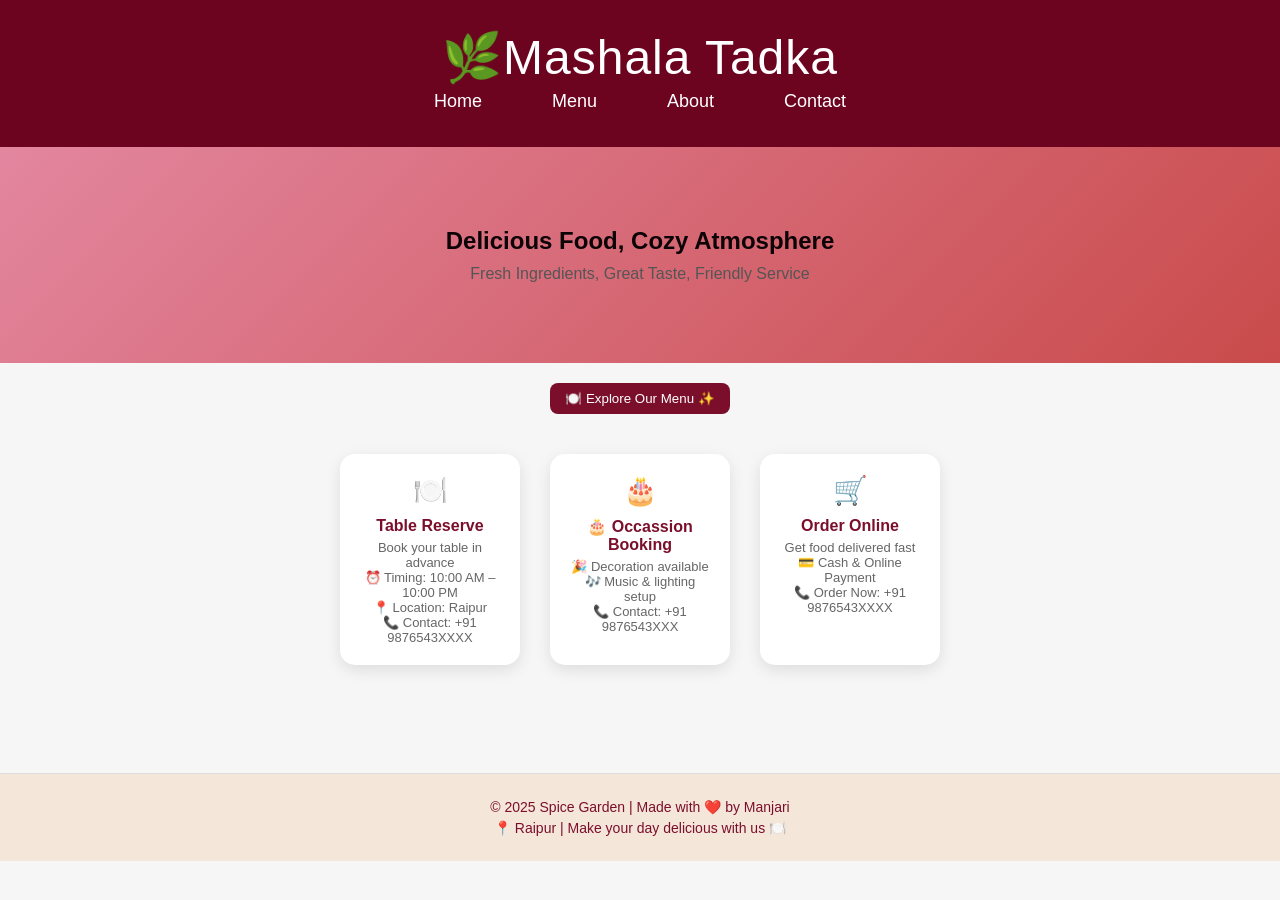
<file: index.html>
<!DOCTYPE html>
<html>
<head>
    <title>Spice Garden</title>
    <link rel="stylesheet" href="style.css">
</head>

<body>

<div class="navbar">
    <div class="logo">🌿Mashala Tadka</div>

    <div class="nav-links">
        <a href="#">Home</a>
        <a href="#">Menu</a>
        <a href="#">About</a>
        <a href="#">Contact</a>
    </div>

</div>
<div class="hero">
    <h2>Delicious Food, Cozy Atmosphere</h2>
    <p>Fresh Ingredients, Great Taste, Friendly Service</p>

</div>
<button onclick="window.location.href='menu.html'" class="cta-btn">
    🍽️ Explore Our Menu ✨
</button>
<div class="features">

    <div class="feature-box">
        🍽️
                
        <h3>Table Reserve</h3>
        <p>Book your table in advance </p>
         <p>⏰ Timing: 10:00 AM – 10:00 PM</p>
        <p>📍 Location: Raipur</p>
        <p>📞 Contact: +91 9876543XXXX</p>

    </div>

    

    <div class="feature-box">
        🎂
        <h3>🎂 Occassion Booking</h3>
        <p>🎉 Decoration available</p>
        <p>🎶 Music & lighting setup</p>
        <p>📞 Contact: +91 9876543XXX</p>
    </div>

    <div class="feature-box">
        🛒
        <h3>Order Online</h3>
        <p>Get food delivered fast</p>
        <p>💳 Cash & Online Payment</p>
        <p>📞 Order Now: +91 9876543XXXX</p>
    </div>

</div>
<br>
<footer class="footer">
    <p>© 2025 Spice Garden | Made with ❤️ by Manjari</p>
    <p>📍 Raipur | Make your day delicious with us 🍽️</p>
</footer>




    
<script src="script.js"></script>
</body>
</html>
</file>
<file: style.css>
* {
    margin: 0;
    padding: 0;
    box-sizing: border-box;
    font-family: Arial, sans-serif;
}


/* NAVBAR */
.navbar {
     width: 100%;          /* full width */
    margin: 0;            /* remove side gap */
    border-radius: 0;     /* remove rounded corners */

    padding: 30px 0; 
    background: #6c0420;
    color: white;

    display: flex;
    flex-direction: column;
    align-items: center;
    justify-content: center;
}

/* Logo */
.logo {
    font-size: 48px;      /* increase size */
   justify-content: center;
    letter-spacing: 1px;  /* spacing between letters */
    text-align: center;
}

/* NAV LINKS */
.nav-links {
    display: flex;
    justify-content: center;
    gap: 50px;              /* space between Home Menu About Contact */
}

/* Links */
.nav-links a {
    color: white;
    text-decoration: none;
    font-size: 20px;
    font-weight: 500;
    transition: 0.3s;
}

/* LINKS STYLE */
.nav-links a {
    color: white;
    text-decoration: none;
    font-size: 18px;
    padding: 5px 10px;         /* little spacing inside */
    transition: 0.3s;
}
.nav-links a:hover {
    color: #ffd700;
}

/* Hover effect */
.nav-links a:hover {
    color: #ffd700;
}
/* Background */
body {
background: #f5e6da;
    color: #333;
}
/* Header */
h1 {
    text-align: center;
    padding: 20px;
    color: white;
    font-size: 28px;
}
h1 {
    color: darkgreen;
}

.container {
    
    display: flex;
    flex-wrap: wrap;
    justify-content: center;
    padding: 20px;
}


/* Card */
.card {
    background: white;
    width: 220px;
    margin: 15px;
    border-radius: 15px;
    overflow: hidden;
    box-shadow: 0 5px 15px rgba(0,0,0,0.3);
    transition: 0.3s;
}
.card:hover {
    transform: translateY(-8px);
}

/* Image */
.card img {
    width: 100%;
    height: 140px;
    object-fit: cover;
}

/* Text */
.card h3 {
    margin: 10px 0;
}

.card p {
    color: #777;
}


/* Button */
button{
    background: #7b0f2b;
    color: white;
    border: none;
    padding: 8px 15px;
    margin: 10px;
    border-radius: 8px;
    cursor: pointer;
    transition: 0.3s;
}

button:hover {
    background: #c94b4b;
}

#cart {
   background: #7b0f2b;
    color: white;
    border: none;
    padding: 8px 15px;
    margin: 10px;
    border-radius: 8px;
    cursor: pointer;
    transition: 0.3s;
}
#cart h2 {
    margin-bottom: 10px;
}

#cart ul {
    text-align: left;
    margin-bottom: 10px;
}

/* HERO SECTION */
.hero {
     width: 100%;          /* full width */
    margin: 0;            /* remove gap */
    border-radius: 0;     /* no rounded corners */

    padding: 80px 20px;
    text-align: center;

    background: linear-gradient(135deg, #e3869f, #c94b4b);
    color: white;
}

/* Heading */
.hero h2 {

    font-size: 24px;
    margin-bottom: 10px;
    color: #0c0306;
}

/* Text */
.hero p {
    font-size: 16px;
    color: #555;
}

.menu-title {
    text-align: center;
    font-size: 30px;
    margin: 30px 0 15px;
    color: rgb(8, 3, 3);
}
.cta-btn {
    display: block;
    margin: 20px auto;   /* centers horizontally */
}
/* CONTAINER */
.features {
    display: flex;
    justify-content: center;
    gap: 30px;
    margin: 40px 20px;
    flex-wrap: wrap;
}

/* BOX */
.feature-box {
    background: #fff;
    width: 180px;
    padding: 20px;
    border-radius: 15px;

    text-align: center;

    box-shadow: 0 5px 15px rgba(0,0,0,0.1);
    transition: 0.3s;
}

/* ICON SIZE */
.feature-box {
    font-size: 28px;
}

/* TITLE */
.feature-box h3 {
    font-size: 16px;
    margin: 10px 0 5px;
    color: #7b0f2b;
}

/* TEXT */
.feature-box p {
    font-size: 13px;
    color: #666;
}

/* HOVER */
.feature-box:hover {
    transform: translateY(-6px);
}
.footer {
    text-align: center;      /* centers text */
    padding: 20px;
    margin-top: 50px;

    background: #f5e6da;
    color: #7b0f2b;

    font-size: 14px;
    border-top: 1px solid #ddd;
}

/* make lines nicely spaced */
.footer p {
    margin: 5px 0;
    display: block;

}


/* menu filee


/* Title */
.menu-title{
    text-align:center;
    margin:20px 0;
    font-size:28px;
    color:#333;
}

body{
    font-family: Arial, sans-serif;
    background:#f6f6f6;
    margin:0;
    padding:0;
}

/* Container grid */
.container{
    display:flex;
    flex-wrap:wrap;
    justify-content:center;
    gap:20px;
    padding:20px;
}

/* Card design */
.card{
    width:220px;
    background:white;
    border-radius:12px;
    overflow:hidden;
    box-shadow:0 4px 12px rgba(0,0,0,0.1);
    transition:0.3s;
}

.card:hover{
    transform:scale(1.05);
}

/* Image */
.card img{
    width:100%;
    height:150px;
    object-fit:cover;
}

/* Text area */
.card h3{
    margin:10px;
    font-size:16px;
}

.card p{
    margin:10px;
    color:green;
    font-weight:bold;
}

/* Button */
.card button{
    width:90%;
    margin:10px;
    padding:8px;
    background:#e23744;
    color:white;
    border:none;
    border-radius:6px;
    cursor:pointer;
}

.card button:hover{
    background:#c81d2a;
}

/* CART SECTION */
#cart{
    background:white;
    width:300px;
    margin:30px auto;
    padding:15px;
    border-radius:10px;
    box-shadow:0 4px 10px rgba(0,0,0,0.1);
}

#cart h2{
    text-align:center;
}

#cartItems{
    list-style: none;
    padding: 0;
    margin: 0;
}

#cartItems li{
    display: block;
    padding: 6px;
    border-bottom: 1px solid #ddd;
    color: black;
    font-size: 16px;
}

#cart button{
    width:100%;
    padding:10px;
    background:green;
    color:rgb(5, 4, 4);
    border:none;
    border-radius:6px;
    cursor:pointer;
}

#cart button:hover{
    background:darkgreen;
}
</file>
